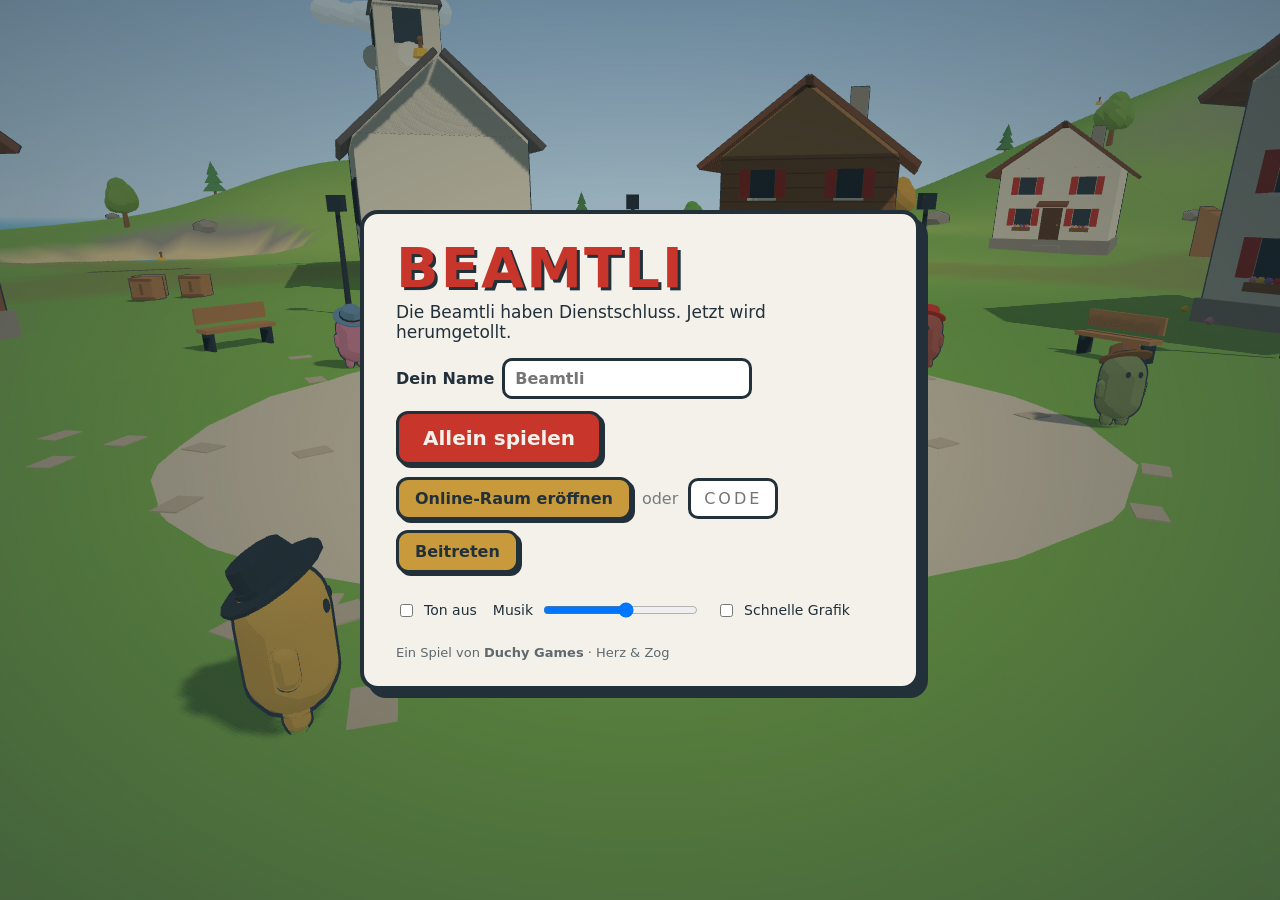
<file: feierabend/index.html>
<!doctype html>
<html lang="de">
<head>
<meta charset="utf-8">
<meta name="viewport" content="width=device-width, initial-scale=1">
<title>BEAMTLI – ein Spiel von Duchy Games</title>
<meta name="description" content="FEIERABEND: Die Beamtli haben Dienstschluss. Herumtollen, Sachen werfen, Auto fahren, Stempel finden – allein oder zu dritt online.">
<link rel="preconnect" href="https://fonts.googleapis.com">
<link rel="preconnect" href="https://fonts.gstatic.com" crossorigin>
<link rel="stylesheet" href="https://fonts.googleapis.com/css2?family=Space+Grotesk:wght@600&family=Instrument+Serif:ital@1&display=swap">
<link rel="stylesheet" href="css/style.css">
</head>
<body>
<canvas id="cv"></canvas>
<div id="intro" aria-label="Duchy Games – lädt">
  <div class="istage">
    <svg class="icrown" viewBox="14 18 72 66" aria-hidden="true">
      <g class="cbody"><path d="M20 70 V36 L35 50 L50 28 L65 50 L80 36 V70 Z M50 64 C43 59.5 41.5 53.5 45.5 52 C47.8 51.2 49.4 52.6 50 54 C50.6 52.6 52.2 51.2 54.5 52 C58.5 53.5 57 59.5 50 64 Z" fill="#C8A251" fill-rule="evenodd"/></g>
      <rect class="cbase" x="20" y="74" width="60" height="7" rx="1.5" fill="#C8A251"/>
      <circle class="cj j1" cx="20" cy="33" r="4" fill="#C8A251"/>
      <circle class="cj j2" cx="50" cy="25" r="4" fill="#C8A251"/>
      <circle class="cj j3" cx="80" cy="33" r="4" fill="#C8A251"/>
    </svg>
    <div class="iword">DUCHY GAMES</div>
    <div class="isig"><i class="ln"></i><span>Herz &amp; Zog</span><i class="ln"></i></div>
    <div class="iload"><div class="ibar"><i id="iBar"></i></div><div class="itxt" id="iTxt">Die Insel wird aufgebaut …</div></div>
  </div>
  <div class="iskip">Klicken zum Überspringen</div>
</div>


<div id="hud" class="hidden">
  <div id="stamps"><b id="stN">0</b> / <span id="stT">25</span> <small>Stempel</small></div>
  <div id="room" class="hidden"></div>
  <div id="hint"></div>
  <div id="charge"><i></i></div>
  <div id="toasts"></div>
  <div id="cross">·</div>
  <div id="keys">WASD laufen · Shift rennen · Leertaste springen · Klick aufheben/werfen (halten = fester) · Rechtsklick ablegen · E benutzen/einsteigen · R hinfallen · Q winken · B rufen · Tab Erlebnisse · Esc Menü</div>
</div>

<div id="book" class="hidden"><h2>Erlebnisse</h2><div id="bookList"></div><p class="dim">Tab schliesst</p></div>

<div id="menu">
  <div class="card">
    <h1>BEAMTLI</h1>
    <p class="sub">Die Beamtli haben Dienstschluss. Jetzt wird herumgetollt.</p>
    <label>Dein Name <input id="name" maxlength="14" placeholder="Beamtli"></label>
    <div class="row">
      <button id="bSolo" class="big">Allein spielen</button>
    </div>
    <div class="row">
      <button id="bHost">Online-Raum eröffnen</button>
      <span class="or">oder</span>
      <input id="code" maxlength="4" placeholder="CODE">
      <button id="bJoin">Beitreten</button>
    </div>
    <p id="msg" class="dim"></p>
    <div id="resume" class="row hidden"><button id="bBack" class="big">Weiterspielen</button><button id="bLeave">Raum verlassen</button></div>
    <div class="row small">
      <label><input type="checkbox" id="mute"> Ton aus</label>
      <label>Musik <input type="range" id="vMusic" min="0" max="1" step="0.05"></label>
      <label><input type="checkbox" id="lowgfx"> Schnelle Grafik</label>
    </div>
    <p class="foot">Ein Spiel von <b>Duchy Games</b> · Herz &amp; Zog</p>
  </div>
</div>

<script type="importmap">{ "imports": { "three": "./lib/three.module.min.js" } }</script>
<script src="lib/peerjs.min.js"></script>
<script type="module" src="js/main.js"></script>
</body>
</html>
</file>
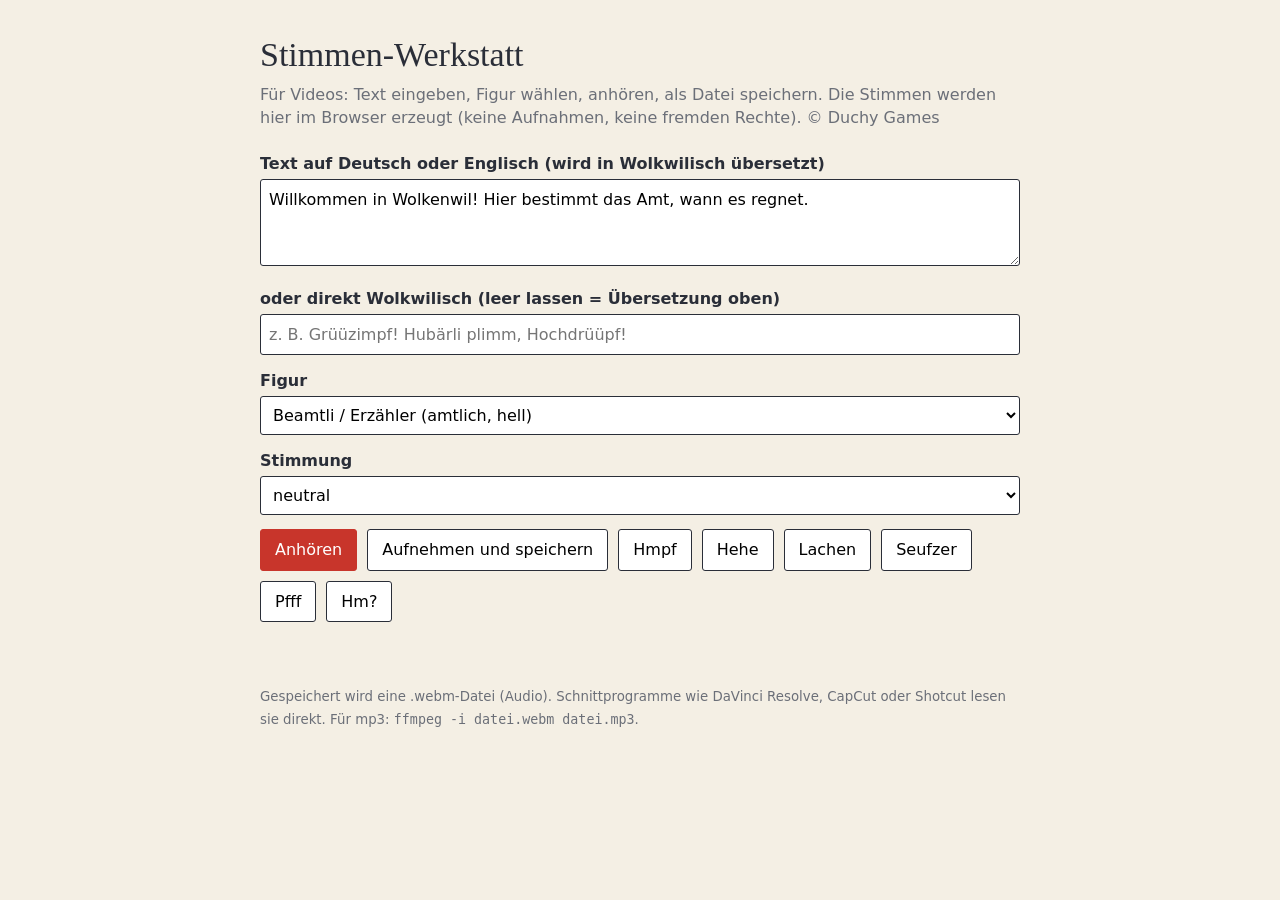
<file: stimmen.html>
<!DOCTYPE html>
<html lang="de"><head><meta charset="utf-8"><title>HOCHDRUCK · Stimmen-Werkstatt</title>
<meta name="viewport" content="width=device-width, initial-scale=1">
<style>
  body{font:16px/1.45 system-ui,sans-serif;background:#F4EFE4;color:#2A2E38;max-width:760px;margin:30px auto;padding:0 18px}
  h1{font-family:Georgia,serif;font-weight:400;font-size:34px;margin:0 0 4px} p.k{color:#6B6F78;margin:0 0 22px}
  label{display:block;font-weight:600;margin:14px 0 4px} textarea,select,input{width:100%;font:inherit;padding:8px;border:1.5px solid #2A2E38;border-radius:3px;background:#fff;box-sizing:border-box}
  .row{display:flex;gap:10px;flex-wrap:wrap;margin-top:14px} button{font:inherit;padding:8px 14px;border:1.5px solid #2A2E38;background:#fff;border-radius:3px;cursor:pointer} button.p{background:#C8352B;color:#fff;border-color:#C8352B}
  #out{font-family:Georgia,serif;font-size:22px;margin-top:16px;min-height:30px} small{color:#6B6F78} a{color:#C8352B}
</style></head><body>
<h1>Stimmen-Werkstatt</h1>
<p class="k">Für Videos: Text eingeben, Figur wählen, anhören, als Datei speichern. Die Stimmen werden hier im Browser erzeugt (keine Aufnahmen, keine fremden Rechte). © Duchy Games</p>
<label>Text auf Deutsch oder Englisch (wird in Wolkwilisch übersetzt)</label>
<textarea id="src" rows="3">Willkommen in Wolkenwil! Hier bestimmt das Amt, wann es regnet.</textarea>
<label>oder direkt Wolkwilisch (leer lassen = Übersetzung oben)</label>
<input id="direct" placeholder="z. B. Grüüzimpf! Hubärli plimm, Hochdrüüpf!">
<label>Figur</label>
<select id="who">
  <option value="Gemeindeschreiber">Beamtli / Erzähler (amtlich, hell)</option>
  <option value="Gemeindepräsident Huber">Huber (wichtigtuerisch, lacht)</option>
  <option value="Inspektor Wyss">Inspektor Wyss (trocken)</option>
  <option value="Frau Imboden, Wolkenwiler Anzeiger">Frau Imboden (plappert)</option>
  <option value="Grosi Elsbeth">Grosi Elsbeth (zittrig, seufzt)</option>
  <option value="moser">Bauer Moser (tief, knarzt)</option>
  <option value="gerber">Bäcker Gerber (grummelt)</option>
  <option value="zbinden">Lehrerin Zbinden (zappelig, kichert)</option>
</select>
<label>Stimmung</label>
<select id="mood"><option value="">neutral</option><option value="!">Ausruf (laut)</option><option value="?">Frage</option></select>
<div class="row">
  <button class="p" id="play">Anhören</button>
  <button id="save">Aufnehmen und speichern</button>
  <button data-g="hmpf">Hmpf</button><button data-g="hehe">Hehe</button><button data-g="laugh">Lachen</button><button data-g="sigh">Seufzer</button><button data-g="pff">Pfff</button><button data-g="hm">Hm?</button>
</div>
<div id="out"></div>
<p><small>Gespeichert wird eine .webm-Datei (Audio). Schnittprogramme wie DaVinci Resolve, CapCut oder Shotcut lesen sie direkt. Für mp3: <code>ffmpeg -i datei.webm datei.mp3</code>.</small></p>
<script type="module">
import * as A from './js/audio.js';
import * as LG from './js/lingo.js';
const $ = id => document.getElementById(id);
const line = () => ($('direct').value.trim() || LG.translate($('src').value, 24));
async function ready() { A.ensureAudio(); A.setMuted(false); A.setMusic('none'); await A.ctx().resume(); }
function say() { const l = line(); $('out').textContent = '«' + l + '»'; return A.speak(LG.syllables(l), A.voiceFor($('who').value), { interrupt: true, mood: $('mood').value, max: 40 }); }
$('play').onclick = async () => { await ready(); say(); };
document.querySelectorAll('[data-g]').forEach(b => b.onclick = async () => { await ready(); A.gesture(b.dataset.g, A.voiceFor($('who').value)); });
$('save').onclick = async () => {
  await ready(); const ac = A.ctx(), dest = ac.createMediaStreamDestination(); window.__tap(dest);
  const r = new MediaRecorder(dest.stream), ch = []; r.ondataavailable = e => ch.push(e.data); r.start();
  await new Promise(z => setTimeout(z, 150)); const d = say(); await new Promise(z => setTimeout(z, d * 1000 + 500));
  r.stop(); await new Promise(z => r.onstop = z);
  const a = document.createElement('a'); a.href = URL.createObjectURL(new Blob(ch, { type: 'audio/webm' }));
  a.download = 'hochdruck-' + $('who').selectedOptions[0].text.split(' ')[0].toLowerCase() + '-' + Date.now() + '.webm'; a.click();
};
</script>
</body></html>
</file>
<file: feierabend/css/style.css>
:root { --ink: #22303A; --paper: #F3F1EA; --red: #C8352B; --ocker: #C99A3B; --blue: #5E86A8; }
* { box-sizing: border-box; }
html, body { margin: 0; height: 100%; overflow: hidden; background: #A9D3EA; font-family: "Trebuchet MS", "Segoe UI", system-ui, sans-serif; color: var(--ink); user-select: none; }
#cv { position: fixed; inset: 0; width: 100%; height: 100%; display: block; }
.hidden { display: none !important; }
.dim { opacity: .7; }

#menu { position: fixed; inset: 0; display: grid; place-items: center; background: radial-gradient(ellipse at center, rgba(34,48,58,.15), rgba(34,48,58,.55)); z-index: 10; }
.card { background: var(--paper); border: 4px solid var(--ink); border-radius: 18px; padding: 26px 32px; width: min(560px, 92vw); box-shadow: 8px 8px 0 var(--ink); }
h1 { margin: 0; font-size: 56px; letter-spacing: 2px; color: var(--red); text-shadow: 3px 3px 0 var(--ink); line-height: 1; }
.sub { margin: 6px 0 16px; font-size: 17px; }
label { display: inline-flex; align-items: center; gap: 8px; font-weight: bold; }
input { font: inherit; padding: 8px 10px; border: 3px solid var(--ink); border-radius: 10px; background: #fff; }
#code { width: 90px; text-transform: uppercase; text-align: center; letter-spacing: 3px; }
.row { display: flex; gap: 10px; align-items: center; margin: 12px 0; flex-wrap: wrap; }
.row.small { font-size: 14px; gap: 16px; }
.row.small label { font-weight: normal; }
.or { opacity: .6; }
button { font: inherit; font-weight: bold; padding: 9px 16px; border: 3px solid var(--ink); border-radius: 12px; background: var(--ocker); color: var(--ink); cursor: pointer; box-shadow: 3px 3px 0 var(--ink); }
button:hover { transform: translate(-1px, -1px); box-shadow: 4px 4px 0 var(--ink); }
button:active { transform: translate(2px, 2px); box-shadow: 1px 1px 0 var(--ink); }
button.big { font-size: 20px; background: var(--red); color: var(--paper); padding: 12px 24px; }
.foot { margin: 14px 0 0; font-size: 13px; opacity: .7; }

#hud { position: fixed; inset: 0; pointer-events: none; z-index: 5; }
#stamps { position: absolute; top: 14px; left: 16px; background: var(--paper); border: 3px solid var(--ink); border-radius: 12px; padding: 6px 12px; font-size: 20px; box-shadow: 3px 3px 0 var(--ink); }
#stamps b { color: var(--ocker); font-size: 24px; }
#room { position: absolute; top: 14px; right: 16px; background: var(--paper); border: 3px solid var(--ink); border-radius: 12px; padding: 6px 12px; font-size: 15px; box-shadow: 3px 3px 0 var(--ink); text-align: right; }
#room b { letter-spacing: 3px; color: var(--red); font-size: 20px; }
#room .p { display: block; }
#room .dot { display: inline-block; width: 11px; height: 11px; border-radius: 50%; border: 2px solid var(--ink); margin-right: 5px; vertical-align: -1px; }
#hint { position: absolute; left: 50%; bottom: 120px; transform: translateX(-50%); background: rgba(34,48,58,.85); color: var(--paper); padding: 6px 14px; border-radius: 10px; font-size: 17px; font-weight: bold; white-space: nowrap; }
#hint:empty { display: none; }
#charge { position: absolute; left: 50%; bottom: 90px; width: 180px; height: 14px; margin-left: -90px; border: 3px solid var(--ink); border-radius: 8px; background: var(--paper); display: none; overflow: hidden; }
#charge i { display: block; height: 100%; width: 0; background: var(--red); }
#cross { position: absolute; left: 50%; top: 50%; transform: translate(-50%, -50%); font-size: 26px; color: var(--paper); text-shadow: 0 0 3px var(--ink); opacity: .7; }
#keys { position: absolute; left: 0; right: 0; bottom: 8px; text-align: center; font-size: 13px; color: var(--paper); text-shadow: 0 1px 2px var(--ink); opacity: .85; }
#toasts { position: absolute; top: 70px; left: 50%; transform: translateX(-50%); display: flex; flex-direction: column; gap: 8px; align-items: center; }
.toast { background: var(--paper); border: 3px solid var(--ink); border-radius: 12px; padding: 7px 16px; font-weight: bold; box-shadow: 3px 3px 0 var(--ink); animation: pop .35s ease-out; }
.toast.gold { background: var(--ocker); }
.toast small { display: block; font-weight: normal; }
@keyframes pop { from { transform: scale(.6); opacity: 0; } to { transform: scale(1); opacity: 1; } }
#book { position: fixed; left: 50%; top: 50%; transform: translate(-50%, -50%); background: var(--paper); border: 4px solid var(--ink); border-radius: 16px; padding: 18px 26px; z-index: 8; width: min(520px, 92vw); box-shadow: 6px 6px 0 var(--ink); }
#book h2 { margin: 0 0 10px; color: var(--red); }
#bookList div { padding: 4px 0; border-bottom: 1px dashed rgba(34,48,58,.3); }
#bookList .got { font-weight: bold; }
#bookList .no { opacity: .5; }
.name3d { position: absolute; transform: translate(-50%, -100%); background: rgba(34,48,58,.75); color: var(--paper); padding: 1px 8px; border-radius: 8px; font-size: 13px; font-weight: bold; white-space: nowrap; pointer-events: none; }
#room .p.lag { opacity: .45; }
#room .p.lag::after { content: ' (keine Daten)'; font-size: 12px; }
#netwarn { display: block; color: var(--red); font-weight: bold; font-size: 13px; max-width: 220px; }
#netwarn:empty { display: none; }

/* Startanimation / Ladebildschirm (Duchy Games) */
#intro{position:fixed;inset:0;z-index:100;background:radial-gradient(ellipse at 50% 40%,#1c1f2a 0%,#15171F 55%,#0f1117 100%);display:flex;align-items:center;justify-content:center;cursor:pointer;transition:opacity .9s ease}
#intro.out{opacity:0;pointer-events:none}
.istage{display:flex;flex-direction:column;align-items:center;text-align:center;transform:translateY(-2vh)}
.icrown{width:clamp(80px,11vw,132px);height:auto;overflow:visible;filter:drop-shadow(0 0 22px rgba(200,162,81,.0));animation:iglow 2.6s 1.4s ease-in-out forwards}
.icrown .cbody{transform-box:fill-box;transform-origin:50% 100%;opacity:0;transform:translateY(14px) scale(.9);animation:icrown .9s .15s cubic-bezier(.2,.9,.25,1.15) forwards}
.icrown .cbase{transform-box:fill-box;transform-origin:50% 50%;transform:scaleX(0);animation:iscale .6s .55s cubic-bezier(.3,.9,.3,1) forwards}
.icrown .cj{transform-box:fill-box;transform-origin:50% 50%;transform:scale(0);animation:ipop .45s cubic-bezier(.3,1.6,.5,1) forwards}
.icrown .j1{animation-delay:.85s}.icrown .j2{animation-delay:1s}.icrown .j3{animation-delay:1.15s}
.iword{margin-top:clamp(22px,4vh,40px);font-family:"Space Grotesk","Helvetica Neue",Arial,sans-serif;font-weight:600;font-size:clamp(30px,6vw,76px);color:#F3EFE6;letter-spacing:.55em;margin-right:-.55em;opacity:0;filter:blur(6px);animation:iword 1.3s .9s cubic-bezier(.2,.8,.2,1) forwards;white-space:nowrap}
.isig{display:flex;align-items:center;gap:16px;margin-top:clamp(12px,2.2vh,22px)}
.isig .ln{display:block;width:clamp(36px,5vw,64px);height:1px;background:#C8A251;transform:scaleX(0);animation:iscale .7s 1.7s ease-out forwards}
.isig .ln:first-child{transform-origin:100% 50%}.isig .ln:last-child{transform-origin:0 50%}
.isig span{font-family:"Instrument Serif",Georgia,serif;font-style:italic;font-size:clamp(18px,2.6vw,34px);color:#C8A251;opacity:0;animation:ifade .9s 1.9s forwards}
.iload{margin-top:clamp(36px,7vh,64px);display:flex;flex-direction:column;align-items:center;gap:10px;opacity:0;animation:ifade .6s 1.2s forwards}
.ibar{width:clamp(160px,22vw,240px);height:2px;background:rgba(243,239,230,.12);border-radius:2px;overflow:hidden}
.ibar i{display:block;height:100%;width:0;background:linear-gradient(90deg,#9c7c38,#C8A251,#f0d690);transition:width .35s ease}
.itxt{font-family:"Helvetica Neue",Arial,sans-serif;font-size:12px;letter-spacing:.12em;color:#F3EFE6;opacity:.45;min-height:1.2em}
.iskip{position:absolute;bottom:22px;font-size:11px;letter-spacing:.16em;text-transform:uppercase;color:#F3EFE6;opacity:0;animation:iskip .8s 1.4s forwards}
@keyframes icrown{to{opacity:1;transform:none}}
@keyframes iscale{to{transform:scaleX(1)}}
@keyframes ipop{to{transform:scale(1)}}
@keyframes iword{to{opacity:1;filter:blur(0);letter-spacing:.2em;margin-right:-.2em}}
@keyframes ifade{to{opacity:1}}
@keyframes iskip{to{opacity:.3}}
@keyframes iglow{50%{filter:drop-shadow(0 0 26px rgba(200,162,81,.45))}to{filter:drop-shadow(0 0 14px rgba(200,162,81,.18))}}
@media (prefers-reduced-motion:reduce){#intro *{animation-duration:.01s!important;animation-delay:0s!important}}
</file>
